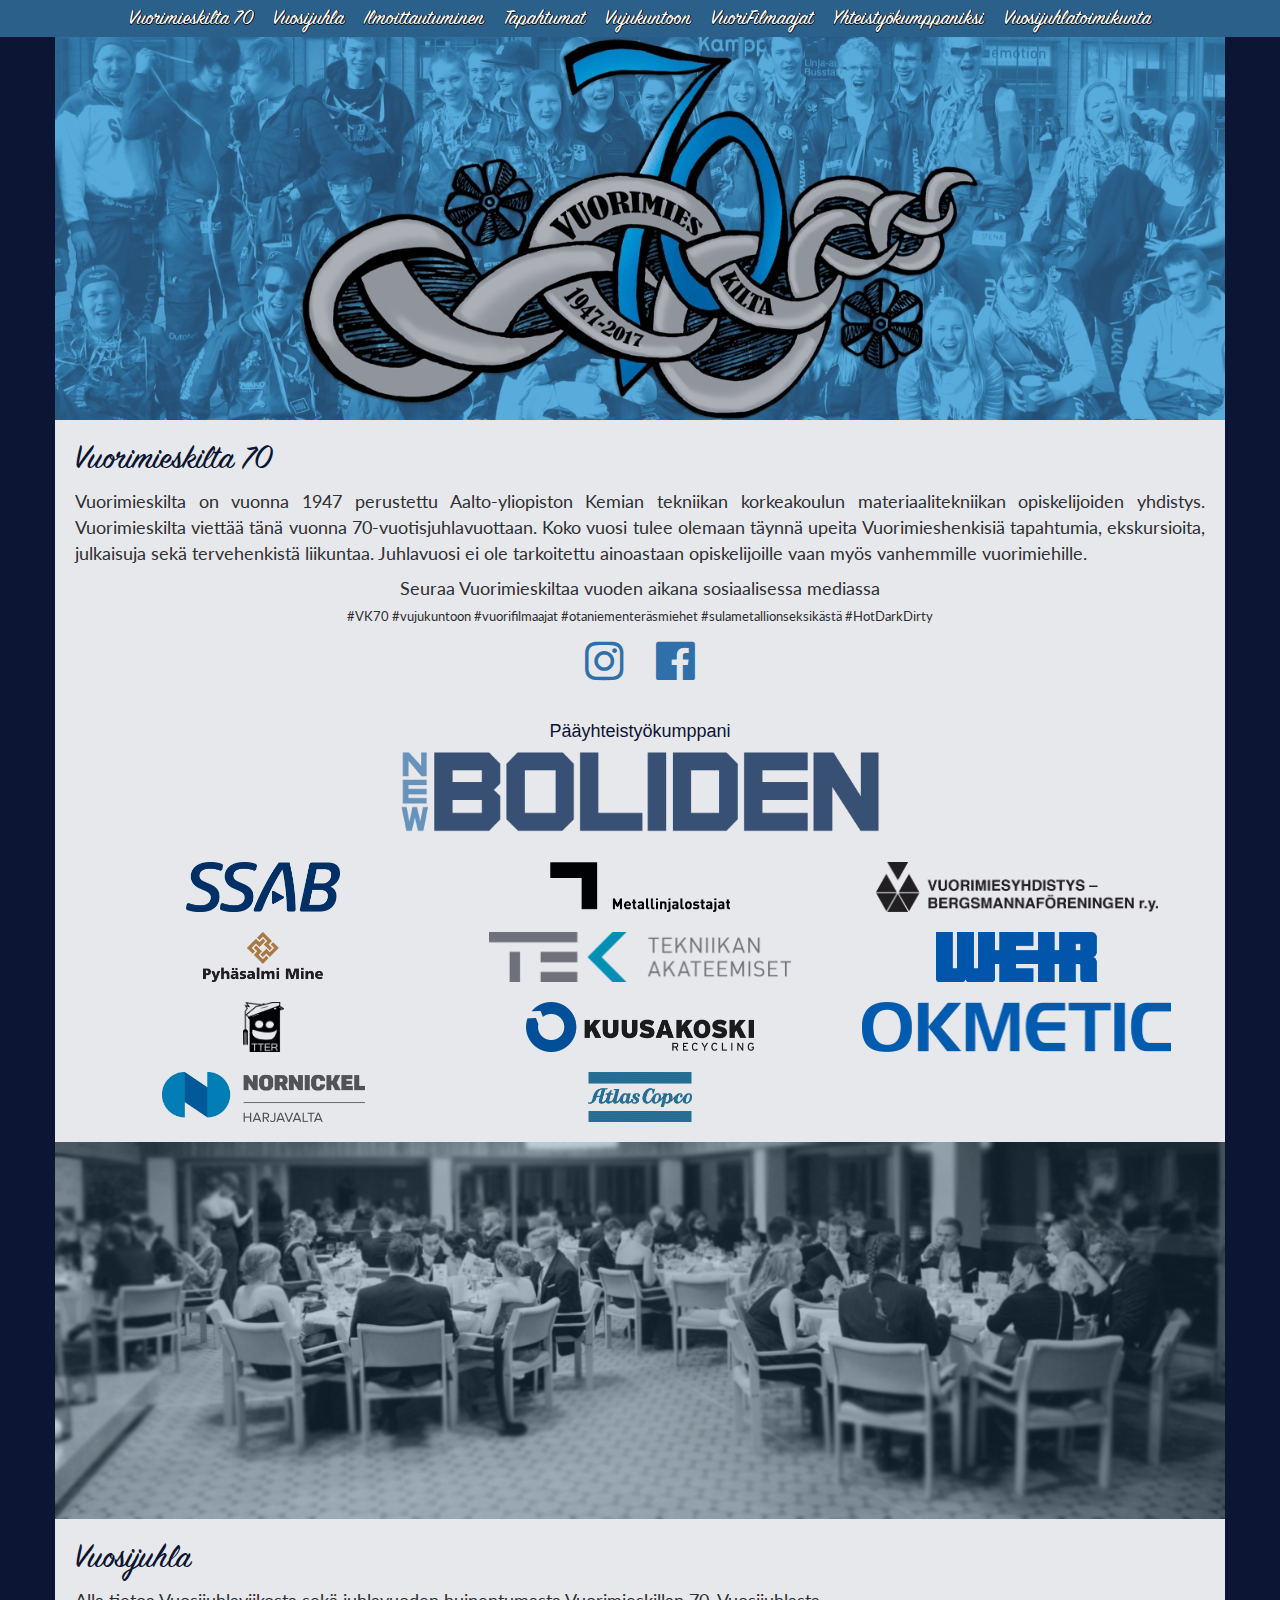
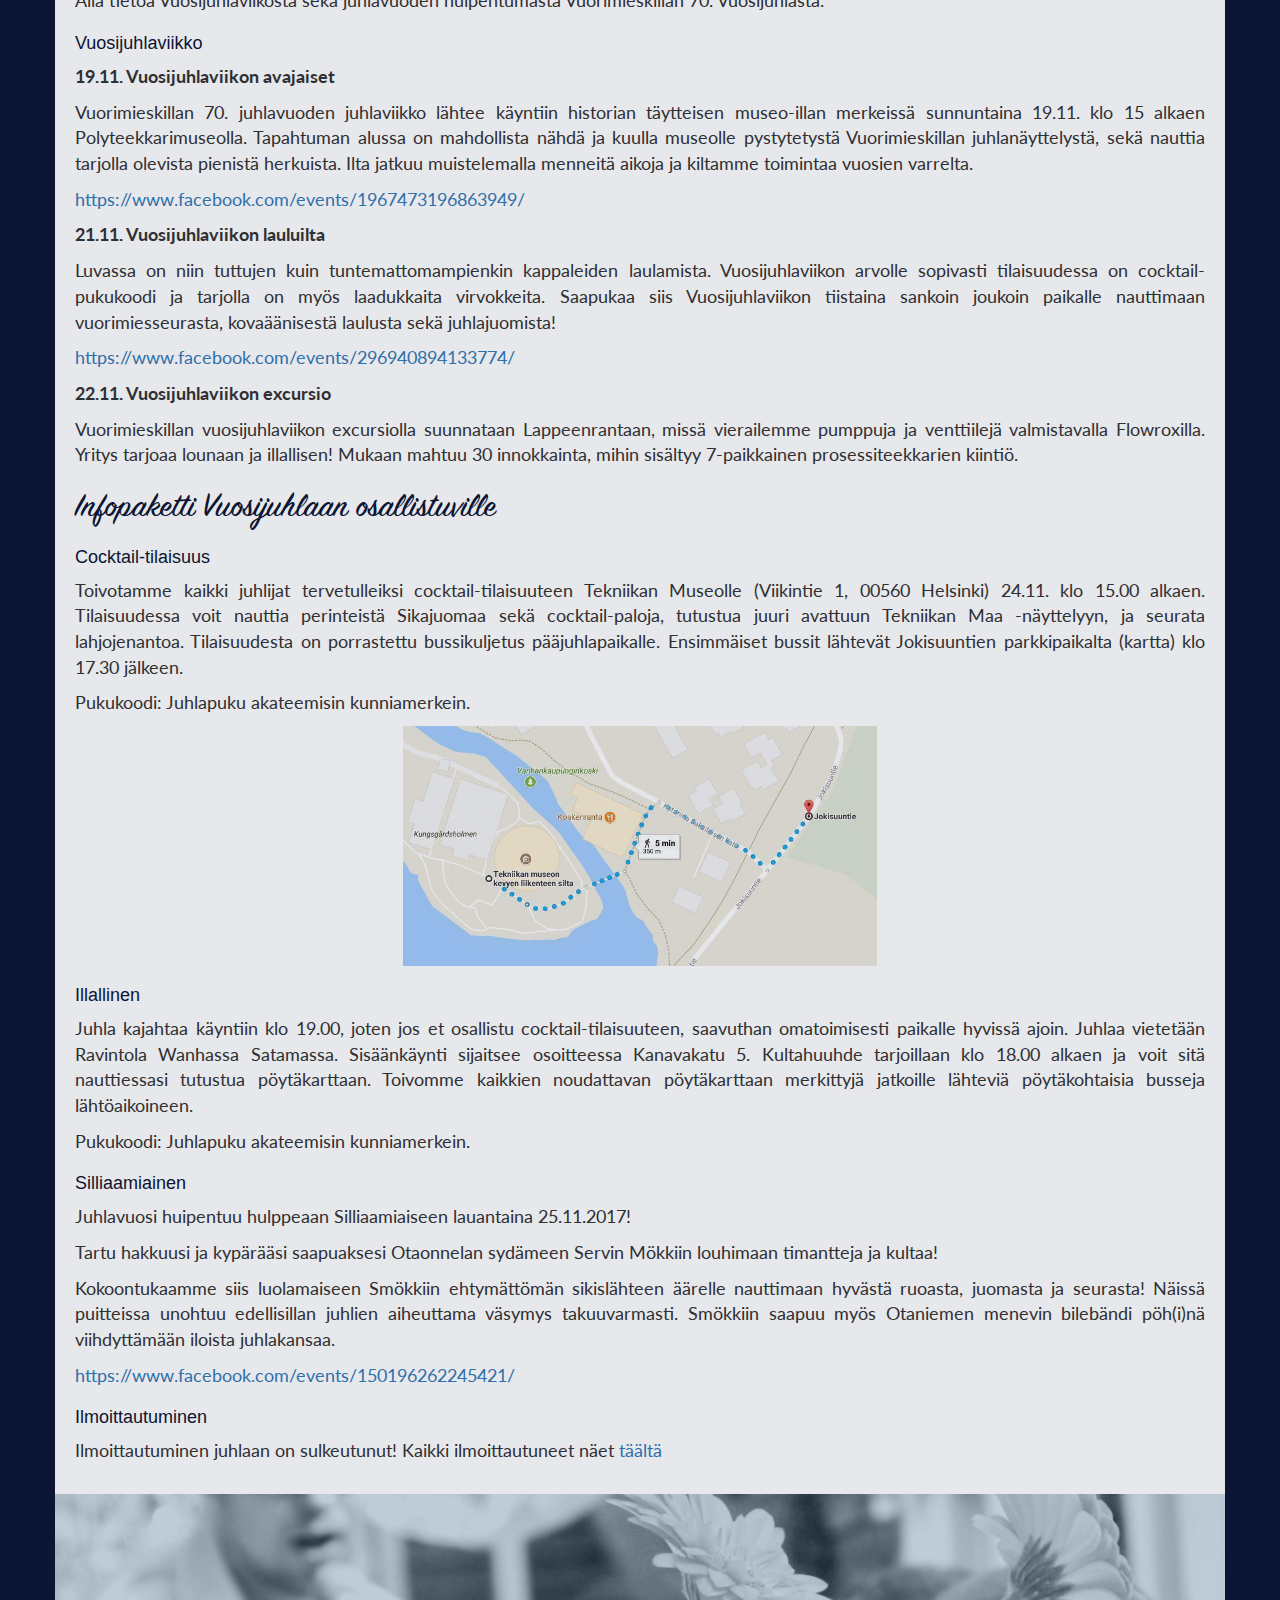
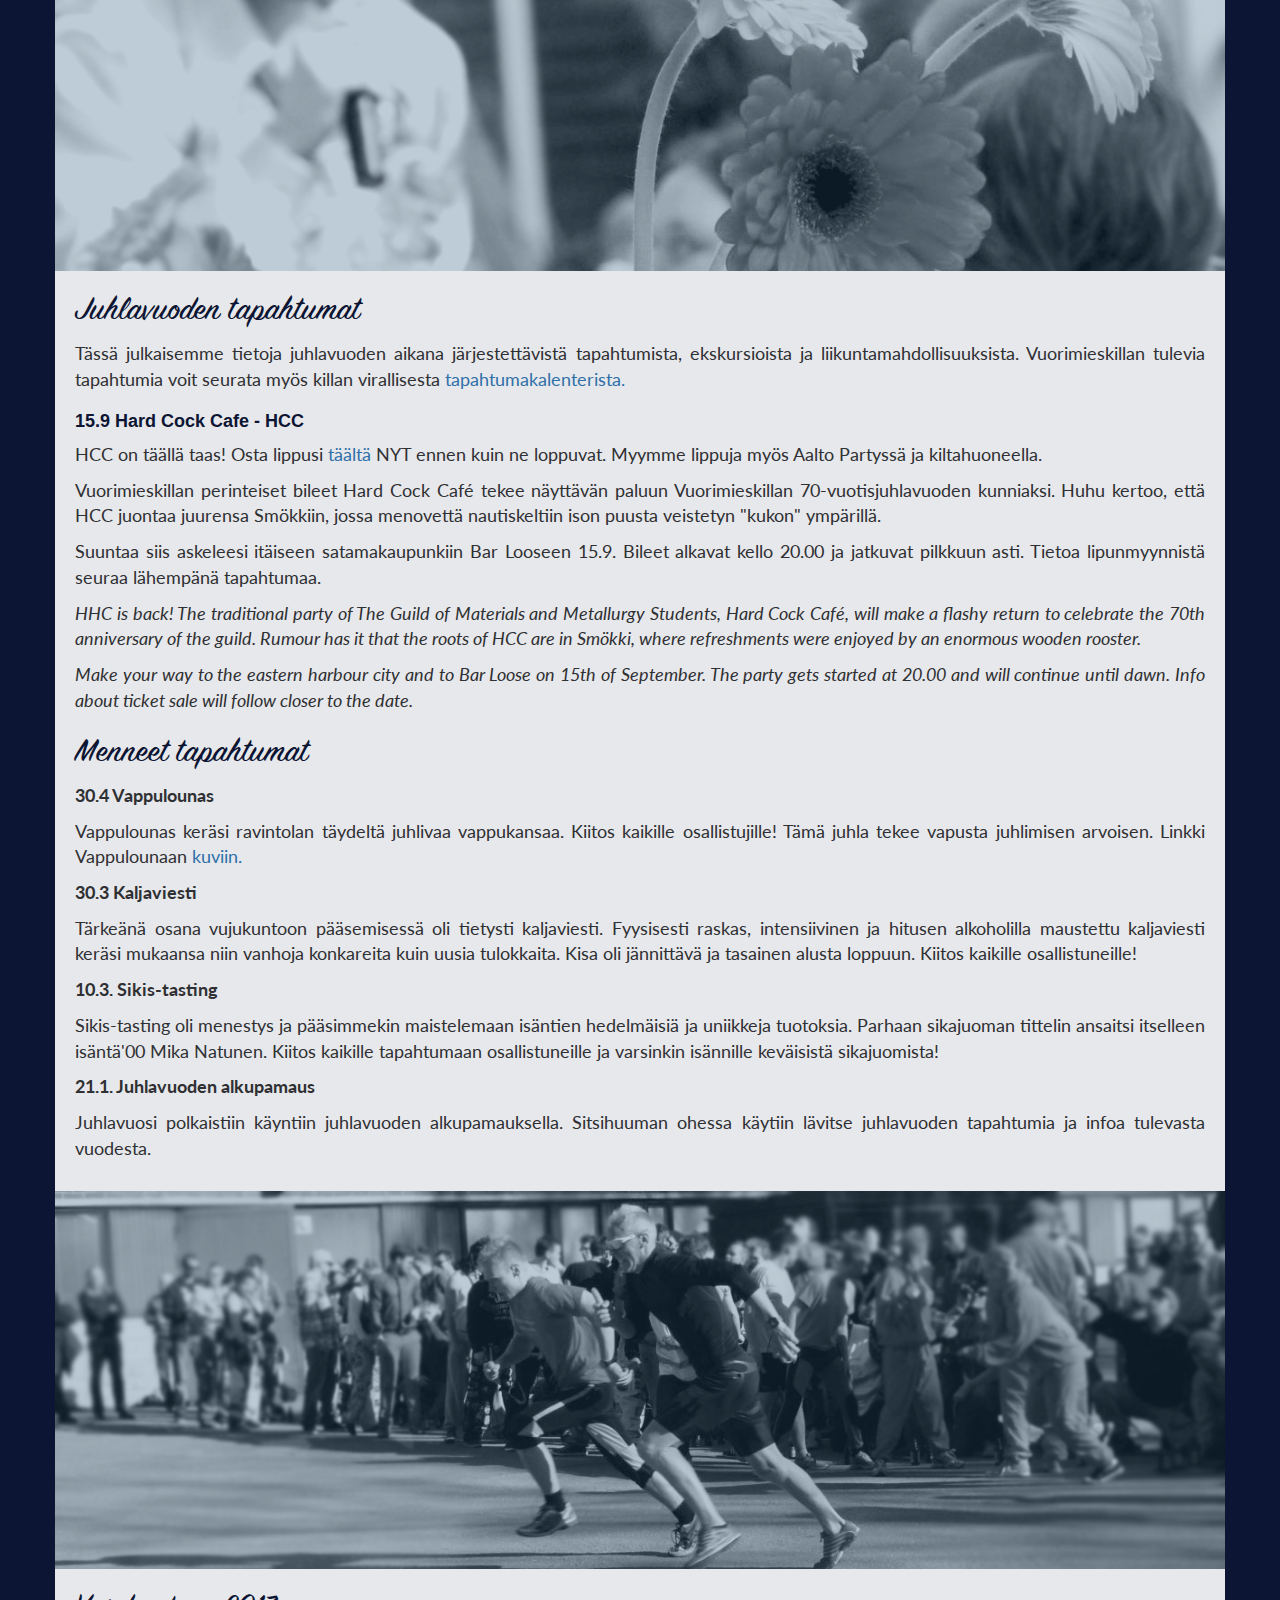
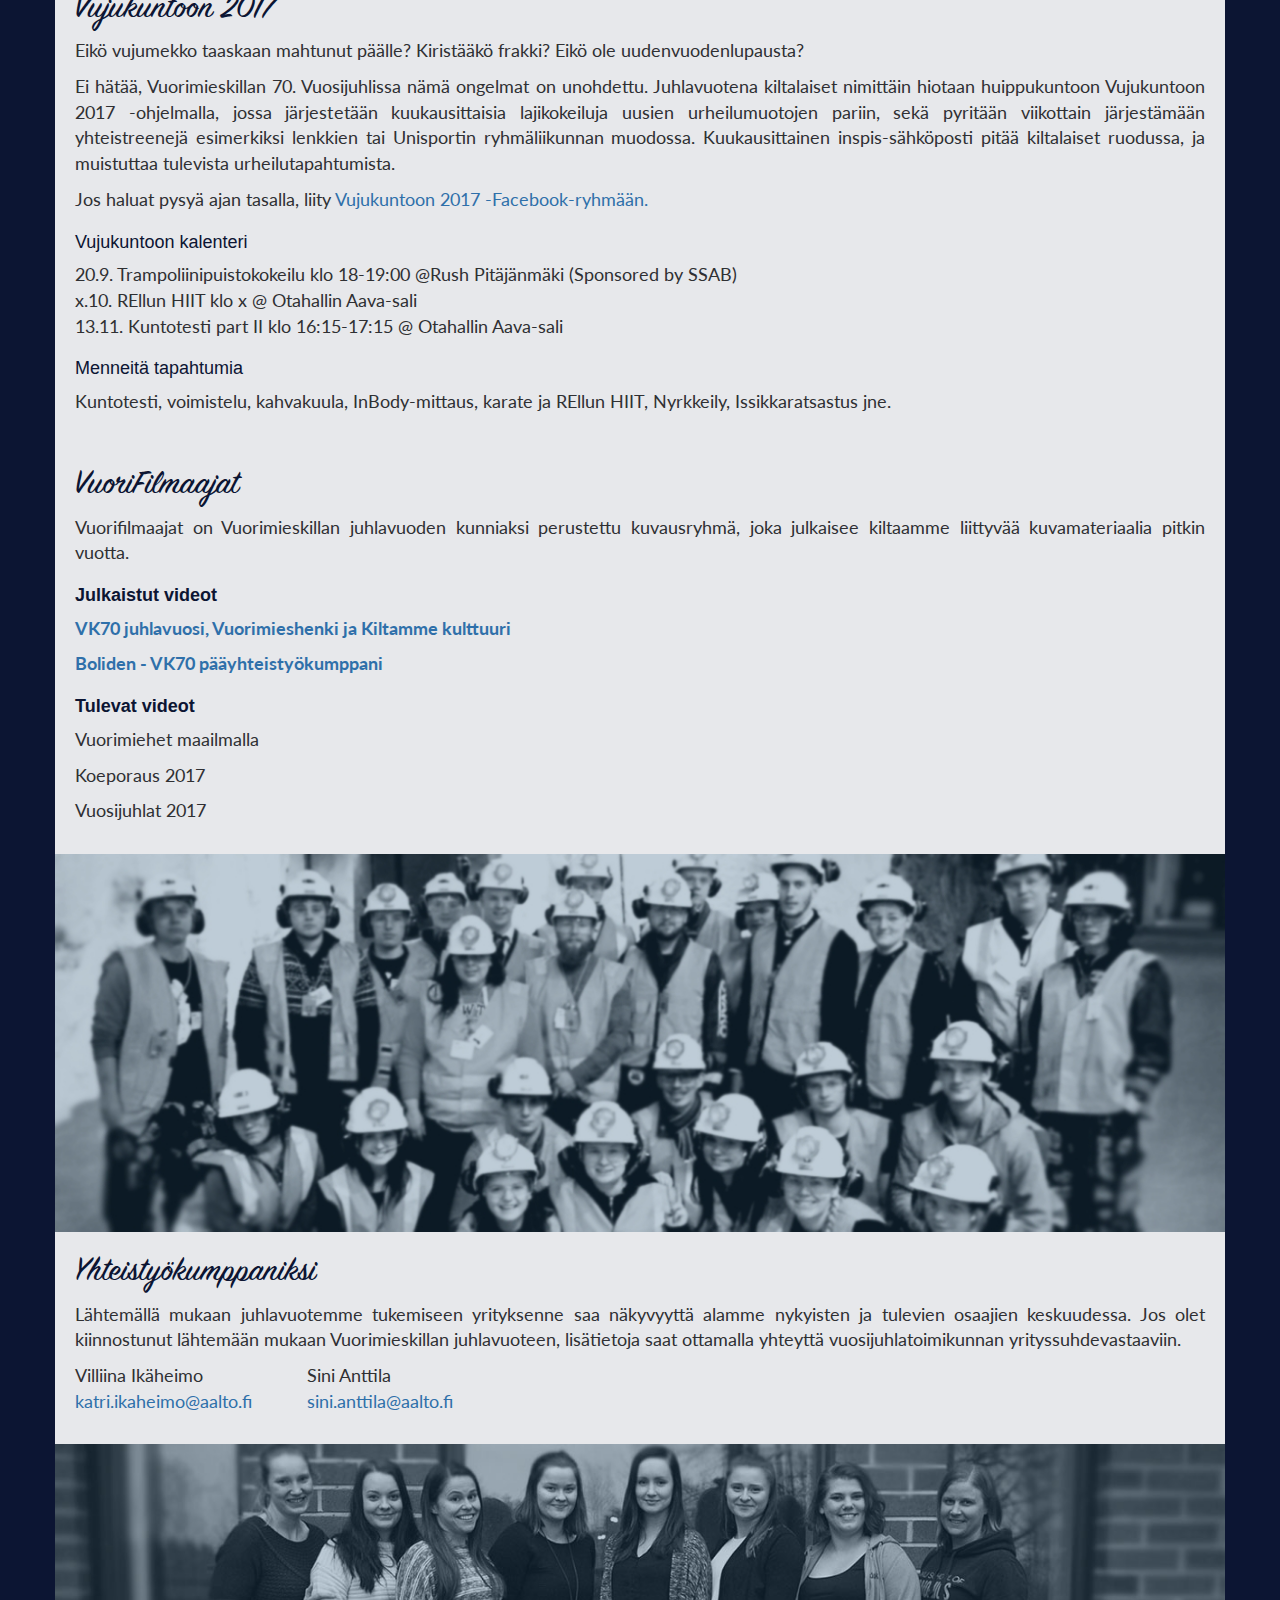
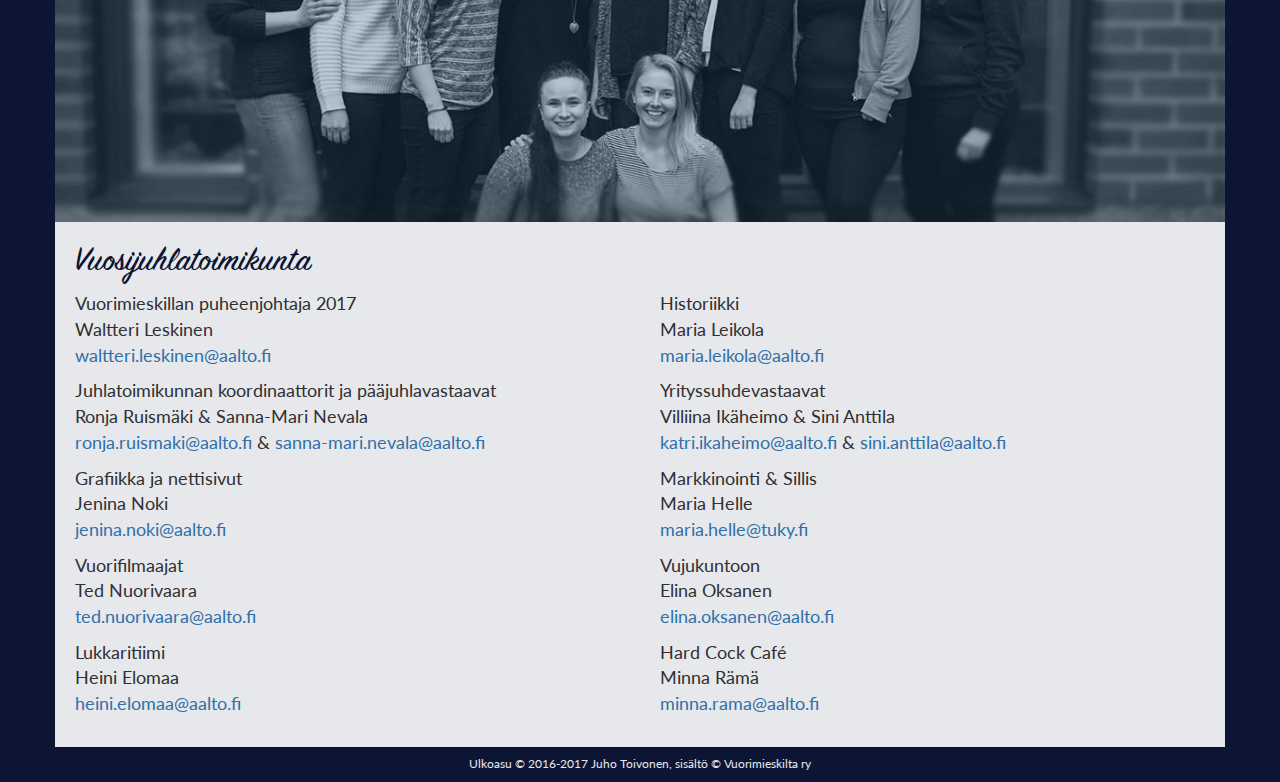
<file: index.html>
<!DOCTYPE html>
<html>
<head>
<meta charset="UTF-8">
<link rel="stylesheet" type="text/css" href="css/bootstrap.min.css">
<link rel="stylesheet" type="text/css" href="css/font-awesome.min.css">
<link rel="stylesheet" type="text/css" href="css/style.css">
<meta name="viewport" content="width=device-width, initial-scale=1, maximum-scale=1, user-scalable=no">
<link href="https://fonts.googleapis.com/css?family=Lato" rel="stylesheet">
<script src="scripts/jquery-3.1.1.min.js"></script>
<script src="scripts/bootstrap.min.js"></script>
<script>
var shiftWindow = function() { scrollBy(0, -37) };
if (location.hash) shiftWindow();
window.addEventListener("hashchange", shiftWindow);
</script>
<script>
$(document).on('click','.navbar-collapse.in',function(e) {
    if( $(e.target).is('a') && $(e.target).attr('class') != 'dropdown-toggle' ) {
        $(this).collapse('hide');
    }
});
</script>
</head>
<body>
 <nav class="navbar navbar-default navbar-fixed-top navbar-custom">
      <div class="container">
          <!-- Brand and toggle get grouped for better mobile display -->
          <div class="navbar-header page-scroll ">
              <button type="button" class="navbar-toggle" data-toggle="collapse" data-target="#bs-example-navbar-collapse-1">
                  <span class="sr-only">Toggle navigation</span>
                  <span class="icon-bar"></span>
                  <span class="icon-bar"></span>
                  <span class="icon-bar"></span>
              </button>
              <!--<a class="navbar-brand page-scroll" id="logo" href="#page-top">Prodeko50</a>-->
          </div>

          <!-- Collect the nav links, forms, and other content for toggling -->
          <div class="collapse navbar-collapse" id="bs-example-navbar-collapse-1">
              <ul class="nav navbar-nav">
                  <li class="hidden active">
                      <a href="#page-top"></a>
                  </li>
                  <li>
                      <a class="page-scroll" id="link-vuorimieskilta70" href="#vuorimieskilta70">Vuorimieskilta 70</a>
                  </li>
                  <li>
                      <a class="page-scroll" id="link-vuosijuhla" href="#vuosijuhla">Vuosijuhla</a>
                  </li>
                  <li>
                      <a class="page-scroll" id="link-ilmoittautuminen" href="ilmoittautuminen">Ilmoittautuminen</a>
                  </li>
                  <li>
                      <a class="page-scroll" id="link-juhlavuoden-tapahtumat" href="#tapahtumat">Tapahtumat</a>
                  </li>
                  <li>
                      <a class="page-scroll" id="link-vujukuntoon" href="#vujukuntoon">Vujukuntoon</a>
                  </li>
                   <li>
                      <a class="page-scroll" id="link-vuorifilmaajat" href="#vuorifilmaajat">VuoriFilmaajat</a>
                  </li>
                  <li>
                      <a class="page-scroll" id="link-yhteistyo" href="#yhteistyo">Yhteistyökumppaniksi</a>
                  </li>
                  <li>
                      <a class="page-scroll" id="link-yhteistyo" href="#vuosijuhlatoimikunta">Vuosijuhlatoimikunta</a>
                  </li>
              </ul>
          </div>
          <!-- /.navbar-collapse -->
      </div>
      <!-- /.container-fluid -->
  </nav>
<div class="container">
  <div class="row">
    <img class="logo center-block" src="vk-logo.png"/>
   </div>
</div>
<div class="container" >
  <div class="row bg-lighter" id="vuorimieskilta70">
    <h2 >Vuorimieskilta 70</h2>
    <p>Vuorimieskilta on vuonna 1947 perustettu Aalto-yliopiston Kemian tekniikan korkeakoulun materiaalitekniikan opiskelijoiden yhdistys. Vuorimieskilta viettää tänä vuonna 70-vuotisjuhlavuottaan. Koko vuosi tulee olemaan täynnä upeita Vuorimieshenkisiä tapahtumia, ekskursioita, julkaisuja sekä tervehenkistä liikuntaa. Juhlavuosi ei ole tarkoitettu ainoastaan opiskelijoille vaan myös vanhemmille vuorimiehille.</p>
    <p class="text-center">Seuraa Vuorimieskiltaa vuoden aikana sosiaalisessa mediassa <br><span style="font-size: 0.7em">#VK70 #vujukuntoon #vuorifilmaajat #otaniementeräsmiehet #sulametallionseksikästä #HotDarkDirty</span><br>
    <a href="https://www.instagram.com/vuorimieskilta/"><span class="icon">
    <i class="fa fa-instagram" aria-hidden="true"></i>
</span></a><a href="https://www.facebook.com/vuorimieskilta/"><span class="icon"><i class="fa fa-facebook-official" aria-hidden="true"></i></span></a></p>
    <h4 class="text-center" style="padding-top: 10px">Pääyhteistyökumppani</h4>
    <div class="sponsors">
      <div class="sponsor col-xs-12 col-sm-12 col-md-12 main-sponsor">
        <img class="sponsor-img col-center-block" src="Boliden.svg.png"/>
      </div>

      <div class="sponsor col-xs-6 col-sm-6 col-md-4">
        <img class="sponsor-img col-center-block" src="SSAB_Logotype_blue_w1200px_RGB.png"/>
      </div>

      <div class="sponsor col-xs-6 col-sm-6 col-md-4">
        <img class="sponsor-img col-center-block" src="Metallinjalostajat.png"/>
      </div>

      <div class="sponsor col-xs-6 col-sm-6 col-md-4">
        <img class="sponsor-img col-center-block" src="Vuorimiesyhdistys.png"/>

      </div>

      <div class="sponsor col-xs-6 col-sm-6 col-md-4">
        <img class="sponsor-img col-center-block" src="Pyhasalmi_Mine_logo_CMYK.png"/>
      </div>

      <div class="sponsor col-xs-6 col-sm-6 col-md-4">
        <img class="sponsor-img col-center-block" src="TekniikanAkateemiset_LogoRGB.png"/>
      </div>

      <div class="sponsor col-xs-6 col-sm-6 col-md-4">
        <img class="sponsor-img col-center-block" src="weir.png"/>
      </div>

      <div class="sponsor col-xs-6 col-sm-6 col-md-4">
        <img class="sponsor-img col-center-block" src="tter.png"/>
      </div>

      <div class="sponsor col-xs-6 col-sm-6 col-md-4">
        <img class="sponsor-img col-center-block" src="Kuusakoski.png"/>
      </div>

      <div class="sponsor col-xs-6 col-sm-6 col-md-4">
        <img class="sponsor-img col-center-block" src="okmetic.png"/>
      </div>

      <div class="sponsor col-xs-6 col-sm-6 col-md-4">
        <img class="sponsor-img col-center-block" src="Nornickel.png"/>
      </div>

      <div class="sponsor col-xs-6 col-sm-6 col-md-4">
        <img class="sponsor-img col-center-block" src="AtlasCopco.png"/>
      </div>

    </div>

  </div>
  <div class="row pic">
    <img class="logo center-block" src="vk-vujut.png"/>
  </div>

  <div class="row bg-light text-row" id="vuosijuhla">
    <h2>Vuosijuhla</h2>
    <p>Alla tietoa Vuosijuhlaviikosta sekä juhlavuoden huipentumasta Vuorimieskillan 70. Vuosijuhlasta.</p>
    <h3>Vuosijuhlaviikko</h3>
    <p><strong>19.11. Vuosijuhlaviikon avajaiset</strong></p>
    <p>Vuorimieskillan 70. juhlavuoden juhlaviikko lähtee käyntiin historian täytteisen museo-illan merkeissä sunnuntaina 19.11. klo 15 alkaen Polyteekkarimuseolla. Tapahtuman alussa on mahdollista nähdä ja kuulla museolle pystytetystä Vuorimieskillan juhlanäyttelystä, sekä nauttia tarjolla olevista pienistä herkuista. Ilta jatkuu muistelemalla menneitä aikoja ja kiltamme toimintaa vuosien varrelta.</p>
    <p><a href="https://www.facebook.com/events/1967473196863949/">https://www.facebook.com/events/1967473196863949/</a></p>
    <p><strong>21.11. Vuosijuhlaviikon lauluilta</strong></p>
    <p>Luvassa on niin tuttujen kuin tuntemattomampienkin kappaleiden laulamista. Vuosijuhlaviikon arvolle sopivasti tilaisuudessa on cocktail-pukukoodi ja tarjolla on myös laadukkaita virvokkeita. Saapukaa siis Vuosijuhlaviikon tiistaina sankoin joukoin paikalle nauttimaan vuorimiesseurasta, kovaäänisestä laulusta sekä juhlajuomista!</p>
    <p><a href="https://www.facebook.com/events/296940894133774/">https://www.facebook.com/events/296940894133774/</a></p>
    <p><strong>22.11. Vuosijuhlaviikon excursio</strong></p>
    <p>Vuorimieskillan vuosijuhlaviikon excursiolla suunnataan Lappeenrantaan, missä vierailemme pumppuja ja venttiilejä valmistavalla Flowroxilla. Yritys tarjoaa lounaan ja illallisen! Mukaan mahtuu 30 innokkainta, mihin sisältyy 7-paikkainen prosessiteekkarien kiintiö.</p>
    <h2>Infopaketti Vuosijuhlaan osallistuville</h2>
    <h3>Cocktail-tilaisuus</h3>
    <p>Toivotamme kaikki juhlijat tervetulleiksi cocktail-tilaisuuteen Tekniikan Museolle (Viikintie 1, 00560 Helsinki) 24.11. klo 15.00 alkaen. Tilaisuudessa voit nauttia perinteistä Sikajuomaa sekä cocktail-paloja, tutustua juuri avattuun Tekniikan Maa -näyttelyyn, ja seurata lahjojenantoa. Tilaisuudesta on porrastettu bussikuljetus pääjuhlapaikalle. Ensimmäiset bussit lähtevät Jokisuuntien parkkipaikalta (kartta) klo 17.30 jälkeen.</p>
    <p>Pukukoodi: Juhlapuku akateemisin kunniamerkein.</p>
    <a href="kartta.jpg"><img class="logo center-block" style="height: 240px;" src="kartta.jpg"/></a>
    <h3>Illallinen</h3>
    <p>Juhla kajahtaa käyntiin klo 19.00, joten jos et osallistu cocktail-tilaisuuteen, saavuthan omatoimisesti paikalle hyvissä ajoin. Juhlaa vietetään Ravintola Wanhassa Satamassa. Sisäänkäynti sijaitsee osoitteessa Kanavakatu 5. Kultahuuhde tarjoillaan klo 18.00 alkaen ja voit sitä nauttiessasi tutustua pöytäkarttaan. Toivomme kaikkien noudattavan pöytäkarttaan merkittyjä jatkoille lähteviä pöytäkohtaisia busseja lähtöaikoineen.</p>
    <p>Pukukoodi: Juhlapuku akateemisin kunniamerkein.</p>
    <h3>Silliaamiainen</h3>
    <p>Juhlavuosi huipentuu hulppeaan Silliaamiaiseen lauantaina 25.11.2017!</p>
    <p>Tartu hakkuusi ja kypärääsi saapuaksesi Otaonnelan sydämeen Servin Mökkiin louhimaan timantteja ja kultaa!</p>
    <p>Kokoontukaamme siis luolamaiseen Smökkiin ehtymättömän sikislähteen äärelle nauttimaan hyvästä ruoasta, juomasta ja seurasta! Näissä puitteissa unohtuu edellisillan juhlien aiheuttama väsymys takuuvarmasti. Smökkiin saapuu myös Otaniemen menevin bilebändi pöh(i)nä viihdyttämään iloista juhlakansaa.</p>
    <p><a href="https://www.facebook.com/events/150196262245421/">https://www.facebook.com/events/150196262245421/</a></p>
    <h3>Ilmoittautuminen</h3>
    <p>Ilmoittautuminen juhlaan on sulkeutunut! Kaikki ilmoittautuneet näet <a href="http://vk70.fi/ilmoittautuminen">täältä</a></p>
  </div>

  <div class="row pic">
    <img class="logo center-block" src="vk-muuttapahtumat.png"/>
  </div>

  <div class="row bg-light text-row" id="tapahtumat">
    <h2>Juhlavuoden tapahtumat</h2>
    <p>Tässä julkaisemme tietoja juhlavuoden aikana järjestettävistä tapahtumista, ekskursioista ja liikuntamahdollisuuksista. Vuorimieskillan tulevia tapahtumia voit seurata myös killan virallisesta <a href="http://vk.ayy.fi/?page=kalenteri">tapahtumakalenterista.</a></p>
      <h3><b>15.9 Hard Cock Cafe - HCC</b></h3>
      <p>HCC on täällä taas! Osta lippusi <a href="https://www.ticted.com/fi/events/4171">täältä</a> NYT ennen kuin ne loppuvat. Myymme lippuja myös Aalto Partyssä ja kiltahuoneella.</p>
      <p>Vuorimieskillan perinteiset bileet Hard Cock Café tekee näyttävän paluun Vuorimieskillan 70-vuotisjuhlavuoden kunniaksi. Huhu kertoo, että HCC juontaa juurensa Smökkiin, jossa menovettä nautiskeltiin ison puusta veistetyn "kukon" ympärillä.</p>
      <p>Suuntaa siis askeleesi itäiseen satamakaupunkiin Bar Looseen 15.9. Bileet alkavat kello 20.00 ja jatkuvat pilkkuun asti. Tietoa lipunmyynnistä seuraa lähempänä tapahtumaa.</p>
       <p><i>HHC is back! The traditional party of The Guild of Materials and Metallurgy Students, Hard Cock Café, will make a flashy return to celebrate the 70th anniversary of the guild. Rumour has it that the roots of HCC are in Smökki, where refreshments were enjoyed by an enormous wooden rooster.</i></p>
      <p><i>Make your way to the eastern harbour city and to Bar Loose on 15th of September. The party gets started at 20.00 and will continue until dawn. Info about ticket sale will follow closer to the date.</i></p>
      <h2>Menneet tapahtumat</h2>
      <p><b>30.4 Vappulounas</b></p>
    <p>Vappulounas keräsi ravintolan täydeltä juhlivaa vappukansaa. Kiitos kaikille osallistujille! Tämä juhla tekee vapusta juhlimisen arvoisen. Linkki Vappulounaan <a href="https://www.facebook.com/pg/vuorimieskilta/photos/?tab=album&album_id=1829805187341921">kuviin.</a></p>
      <p><b>30.3 Kaljaviesti</b></p>
    <p>Tärkeänä osana vujukuntoon pääsemisessä oli tietysti kaljaviesti. Fyysisesti raskas, intensiivinen ja hitusen alkoholilla maustettu kaljaviesti keräsi mukaansa niin vanhoja konkareita kuin uusia tulokkaita. Kisa oli jännittävä ja tasainen alusta loppuun. Kiitos kaikille osallistuneille!</p>
      <p><b>10.3. Sikis-tasting</b></p>
    <p>Sikis-tasting oli menestys ja pääsimmekin maistelemaan isäntien hedelmäisiä ja uniikkeja tuotoksia. Parhaan sikajuoman tittelin ansaitsi itselleen isäntä'00 Mika Natunen. Kiitos kaikille tapahtumaan osallistuneille ja varsinkin isännille keväisistä sikajuomista!</p>
      <p><b>21.1. Juhlavuoden alkupamaus</b></p>
    <p>Juhlavuosi polkaistiin käyntiin juhlavuoden alkupamauksella. Sitsihuuman ohessa käytiin lävitse juhlavuoden tapahtumia ja infoa tulevasta vuodesta.</p>
    </div>

  <div class="row pic">
    <img class="logo center-block" src="vk-juoksu.png"/>
  </div>

  <div class="row bg-lighter text-row" id="vujukuntoon">
    <h2>Vujukuntoon 2017</h2>
    <p>Eikö vujumekko taaskaan mahtunut päälle? Kiristääkö frakki? Eikö ole uudenvuodenlupausta?</p>
    <p>Ei hätää, Vuorimieskillan 70. Vuosijuhlissa nämä ongelmat on unohdettu. Juhlavuotena kiltalaiset nimittäin hiotaan huippukuntoon Vujukuntoon 2017 -ohjelmalla, jossa järjestetään kuukausittaisia lajikokeiluja uusien urheilumuotojen pariin, sekä pyritään viikottain järjestämään yhteistreenejä esimerkiksi lenkkien tai Unisportin ryhmäliikunnan muodossa. Kuukausittainen inspis-sähköposti pitää kiltalaiset ruodussa, ja muistuttaa tulevista urheilutapahtumista.</p>
    <p>Jos haluat pysyä ajan tasalla, liity <a href="https://www.facebook.com/groups/162457134228262/">Vujukuntoon 2017 -Facebook-ryhmään.</a></p>

    <h3>Vujukuntoon kalenteri</h3>
    <p>20.9. Trampoliinipuistokokeilu klo 18-19:00 @Rush Pitäjänmäki (Sponsored by SSAB)<br/>
    x.10. REllun HIIT klo x @ Otahallin Aava-sali<br/>
    13.11. Kuntotesti part II klo 16:15-17:15 @ Otahallin Aava-sali</p>

    <h3>Menneitä tapahtumia</h3>
    <p>Kuntotesti, voimistelu, kahvakuula, InBody-mittaus, karate ja REllun HIIT, Nyrkkeily, Issikkaratsastus jne.<br/>
    </p>
  </div>

     <div class="row bg-lighter text-row" id="vuorifilmaajat">
    <h2>VuoriFilmaajat</h2>
    <p>Vuorifilmaajat on Vuorimieskillan juhlavuoden kunniaksi perustettu kuvausryhmä, joka julkaisee kiltaamme liittyvää kuvamateriaalia pitkin vuotta.</p>
    <h3><b>Julkaistut videot</b></h3>
    <p><b><a href="https://www.youtube.com/watch?v=vFUuyV9-GC4">VK70 juhlavuosi, Vuorimieshenki ja Kiltamme kulttuuri</a></b></p>
    <p><b><a href="https://www.youtube.com/watch?v=EU0h-MIkv9Q">Boliden - VK70 pääyhteistyökumppani</a></b></p>
    <h3><b>Tulevat videot</b></h3>
         <p>Vuorimiehet maailmalla</p>
         <p>Koeporaus 2017</p>
         <p>Vuosijuhlat 2017</p>
  </div>
  <div class="row pic">
    <img class="logo center-block" src="vk-yhteistyö.png"/>
  </div>

  <div class="row bg-light text-row" id="yhteistyo">
    <h2>Yhteistyökumppaniksi</h2>
    <p>Lähtemällä mukaan juhlavuotemme tukemiseen yrityksenne saa näkyvyyttä alamme nykyisten ja tulevien osaajien keskuudessa. Jos olet kiinnostunut lähtemään mukaan Vuorimieskillan juhlavuoteen, lisätietoja saat ottamalla yhteyttä vuosijuhlatoimikunnan yrityssuhdevastaaviin.</p>
    <div class="center-block">
    <div class="text-box">
      <p>Villiina Ikäheimo<br/>
      <a href="mailto:katri.ikaheimo@aalto.fi">katri.ikaheimo@aalto.fi</a></p>
    </div>
    <div class="text-box">
      <p>Sini Anttila<br/>
      <a href="mailto:sini.anttila@aalto.fi">sini.anttila@aalto.fi</a></p>
    </div>
    </div>

  </div>

  <div class="row pic">
    <img class="logo center-block" src="vk-vuosijuhlatoimikunta.jpg"/>
  </div>

  <div class="row bg-light text-row" id="vuosijuhlatoimikunta">
    <h2>Vuosijuhlatoimikunta</h2>

    <div class="col-md-6">
      <p>Vuorimieskillan puheenjohtaja 2017<br/>
      Waltteri Leskinen<br/>
      <a href="mailto:waltteri.leskinen@aalto.fi">waltteri.leskinen@aalto.fi</a></p>
    </div>
    <div class="col-md-6">
      <p>Historiikki<br/>
      Maria Leikola<br/>
      <a href="mailto:maria.leikola@aalto.fi">maria.leikola@aalto.fi</a></p>
    </div>
    <div class="col-md-6 text-fix">
      <p>Juhlatoimikunnan koordinaattorit ja pääjuhlavastaavat<br/>
      Ronja Ruismäki & Sanna-Mari Nevala<br/>
      <a href="mailto:ronja.ruismaki@aalto.fi">ronja.ruismaki@aalto.fi</a> & <a href="mailto:sanna-mari.nevala@aalto.fi">sanna-mari.nevala@aalto.fi</a></p>
    </div>
    <div class="col-md-6">
      <p>Yrityssuhdevastaavat<br/>
      Villiina Ikäheimo & Sini Anttila<br/>
      <a href="mailto:katri.ikaheimo@aalto.fi">katri.ikaheimo@aalto.fi</a> & <a href="mailto:sini.anttila@aalto.fi">sini.anttila@aalto.fi</a></p>
    </div>
    <div class="col-md-6">
      <p>Grafiikka ja nettisivut<br/>
      Jenina Noki<br/>
      <a href="mailto:jenina.noki@aalto.fi">jenina.noki@aalto.fi</a></p>
    </div>
    <div class="col-md-6">
      <p>Markkinointi & Sillis<br/>
      Maria Helle<br/>
      <a href="mailto:maria.helle@tuky.fi">maria.helle@tuky.fi</a></p>
    </div>
    <div class="col-md-6">
      <p>Vuorifilmaajat<br/>
      Ted Nuorivaara<br/>
      <a href="mailto:ted.nuorivaara@aalto.fi">ted.nuorivaara@aalto.fi</a></p>
    </div>
    <div class="col-md-6">
      <p>Vujukuntoon<br/>
      Elina Oksanen<br/>
      <a href="mailto:elina.oksanen@aalto.fi">elina.oksanen@aalto.fi</a></p>
    </div>
    <div class="col-md-6">
      <p>Lukkaritiimi<br/>
      Heini Elomaa<br/>
      <a href="mailto:heini.elomaa@aalto.fi">heini.elomaa@aalto.fi</a></p>
    </div>
    <div class="col-md-6">
      <p>Hard Cock Café<br/>
      Minna Rämä<br/>
      <a href="mailto:minna.rama@aalto.fi">minna.rama@aalto.fi</a></p>
    </div>

  </div>

</div>
<footer class="container footer">
  <div class="row">
    <p class="text-center">Ulkoasu © 2016-2017 Juho Toivonen, sisältö © Vuorimieskilta ry</p>
  </div>
</footer>
</body>
</html>
</file>
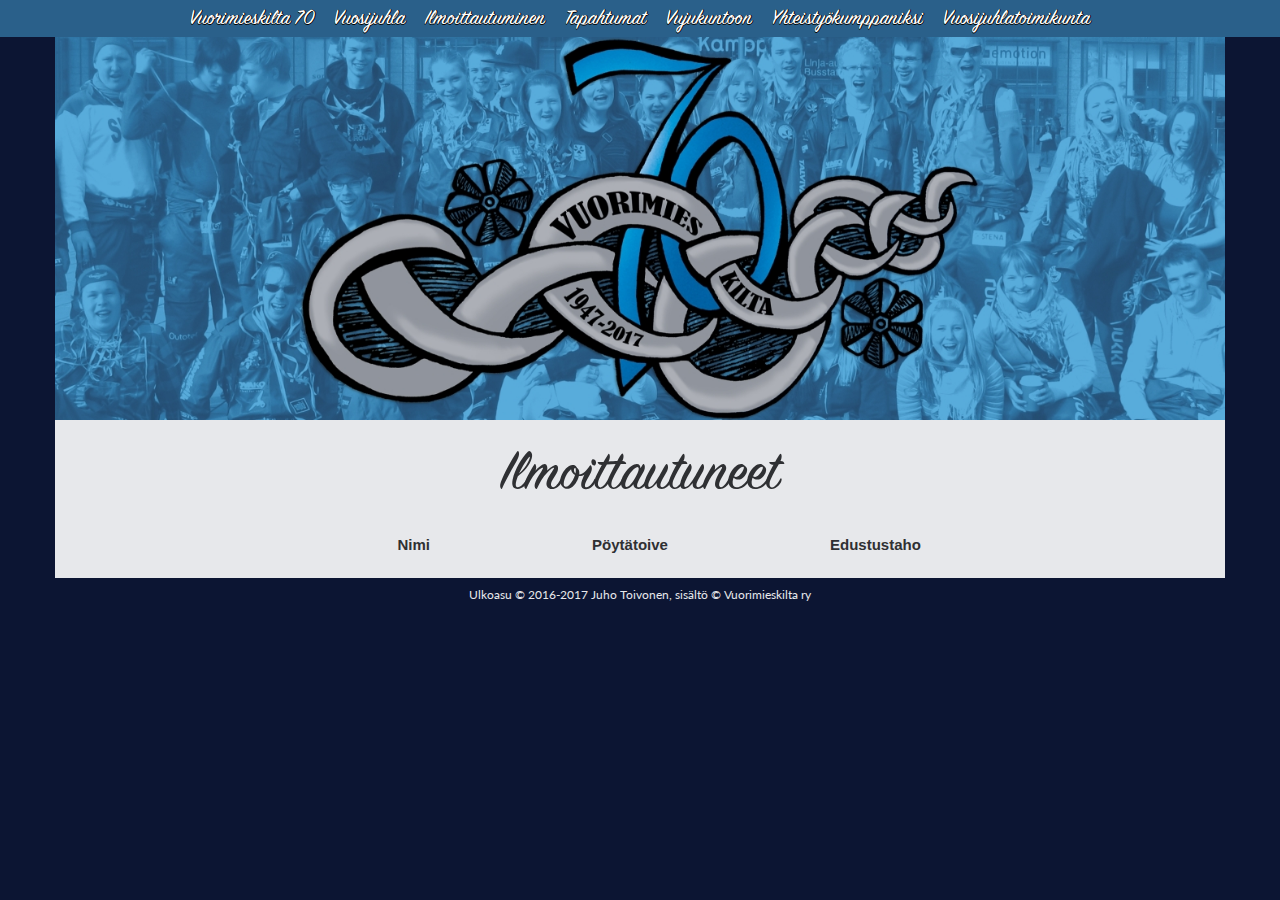
<file: testi-ilmoittautuneet.html>
<!DOCTYPE html>
<html>
<head>
<meta charset="UTF-8">
<link rel="stylesheet" type="text/css" href="css/bootstrap.min.css">
<link rel="stylesheet" type="text/css" href="css/font-awesome.min.css">
<link rel="stylesheet" type="text/css" href="css/style.css">
<link rel="stylesheet" type="text/css" href="css/sss.css">
<meta name="viewport" content="width=device-width, initial-scale=1, maximum-scale=1, user-scalable=no">
<link href="https://fonts.googleapis.com/css?family=Lato" rel="stylesheet">
<script src="scripts/jquery-3.1.1.min.js"></script>
<script src="scripts/bootstrap.min.js"></script>
<script>
var shiftWindow = function() { scrollBy(0, -37) };
if (location.hash) shiftWindow();
window.addEventListener("hashchange", shiftWindow);
</script>
<script>
$(document).on('click','.navbar-collapse.in',function(e) {
    if( $(e.target).is('a') && $(e.target).attr('class') != 'dropdown-toggle' ) {
        $(this).collapse('hide');
    }
});
</script>
</head>
<body>
 <nav class="navbar navbar-default navbar-fixed-top navbar-custom">
      <div class="container">
          <!-- Brand and toggle get grouped for better mobile display -->
          <div class="navbar-header page-scroll ">
              <button type="button" class="navbar-toggle" data-toggle="collapse" data-target="#bs-example-navbar-collapse-1">
                  <span class="sr-only">Toggle navigation</span>
                  <span class="icon-bar"></span>
                  <span class="icon-bar"></span>
                  <span class="icon-bar"></span>
              </button>
              <!--<a class="navbar-brand page-scroll" id="logo" href="#page-top">Prodeko50</a>-->
          </div>

          <!-- Collect the nav links, forms, and other content for toggling -->
          <div class="collapse navbar-collapse" id="bs-example-navbar-collapse-1">
              <ul class="nav navbar-nav">
                  <li class="hidden active">
                      <a href="#page-top"></a>
                  </li>
                  <li>
                      <a class="page-scroll" id="link-vuorimieskilta70" href="/#vuorimieskilta70">Vuorimieskilta 70</a>
                  </li>
                  <li>
                      <a class="page-scroll" id="link-paajuhla" href="/#paajuhla">Vuosijuhla</a>
                  </li>

                  <li>
                      <a class="page-scroll" id="link-ilmoittautuminen" href="ilmoittautuminen">Ilmoittautuminen</a>
                  </li>
                  <li>
                      <a class="page-scroll" id="link-juhlavuoden-tapahtumat" href="/#tapahtumat">Tapahtumat</a>
                  </li>
                  <li>
                      <a class="page-scroll" id="link-vujukuntoon" href="/#vujukuntoon">Vujukuntoon</a>
                  </li>
                  <li>
                      <a class="page-scroll" id="link-yhteistyo" href="/#yhteistyo">Yhteistyökumppaniksi</a>
                  </li>
                  <li>
                      <a class="page-scroll" id="link-yhteistyo" href="/#vuosijuhlatoimikunta">Vuosijuhlatoimikunta</a>
                  </li>
              </ul>
          </div>
          <!-- /.navbar-collapse -->
      </div>
      <!-- /.container-fluid -->
  </nav>
<div class="container">
  <div class="row">
    <img class="logo center-block" src="vk-logo.png"/>
   </div>
</div>

<div class="container signup bg-light">
  <h1 align="center">Ilmoittautuneet</h1>
<div id="fullTable">
  <table>
    <tr><th class="tHeader" style='text-align:right;vertical-align:middle'>Nimi</th><th class="tHeader" style='text-align:center;vertical-align:middle'>Pöytätoive</th><th class="tHeader" style='text-align:left;vertical-align:middle'>Edustustaho</th></tr>
  </table>
</div>
</div>
<footer class="container footer">
  <div class="row">
    <p class="text-center">Ulkoasu © 2016-2017 Juho Toivonen, sisältö © Vuorimieskilta ry</p>
  </div>
</footer>
<script type="text/javascript">
  $(document).ready(function () {
    $.getJSON("https://vk70.herokuapp.com/json",
    function (json) {
        var tr;
        var data = json.data
        for (var i = 0; i < data.length; i++) {
            tr = $('<tr/>');
            tr.append("<td style='text-align:right;vertical-align:middle'>" + data[i].name + "</td>");
            tr.append("<td style='text-align:center;vertical-align:middle'>" + data[i].tablewish + "</td>");
            tr.append("<td style='text-align:left;vertical-align:middle'>" + data[i].representative + "</td>");
            $('table').append(tr);
        }
    });
  });
</script>
</body>
</html>
</file>
<file: css/style.css>
@media all and (max-width: 360px) {
  body {
    font-size: 125%;
  }
}
@media all and (min-width: 360px) {
  body {
    font-size: 150%;
  }
}


@font-face {
  font-family: SignPainter;
  font-weight: normal;
  font-style: normal;
  src: url("../fonts/SignPainter.otf");
}

body {
  -webkit-background-size: cover;
  -moz-background-size: cover;
  -o-background-size: cover;
  background-size: cover;
  background-repeat: no-repeat;
  background-attachment: fixed;
  background-position: center;
  background-color: #0c1533;
}


h1, h2, .sponsor-headline {
  font-family: "SignPainter";
}

h1 {
  font-size: 4em;
  padding-bottom: 15px;
}

h2 {
  font-size: 2.4em;
  color: #0c1533;
}

h3 {
  font-size: 1.2em;
  color: #0c1533;
}

h4 {
  color: #0c1533;
  margin-top: 20px;
}

p {
  font-family: 'Lato', sans-serif;
  font-size: 1.2em;
}

table {
  table-layout: fixed;
}

th.tHeader {
  padding: 3px 20px 3px 0px;
}

.center {
  text-align:center;
}


.sub {
  margin-top: 30px;
  margin-bottom: 30px;
}


.logo {
  max-width: 100%;
  height: auto;
}

.icon {
  padding-left: 10px;
  padding-right: 10px;
  font-size: 2.5em;
}

body { padding-top: 37px; }

li a {
  font-size: 1.5em;
  font-family: "SignPainter";
}

p, h2, h3 {
  padding: 0px 20px;
}

.navbar-custom {
  background-color: #2a608a;
  border-color: #2a608a;
  border: 0;
}

.text-row {
  padding: 0 0 20px 0;
}

.bg-light {
  background: #ffffff;
  opacity: .90;
  /*background-color: #e2e2e2;*/
}

.bg-lighter {
  background: #ffffff;
  opacity: .90;
}

.navbar-custom .navbar-nav>li>a {
  color: white;
}

.navbar { min-height:37px; margin-bottom: 0px; }
.navbar .navbar-brand{ padding: 0 12px;font-size: 16px;line-height: 20px;height: 20px; }
.navbar .navbar-nav > li > a { padding: 5px 10px 0 10px; line-height: 27px; }
.navbar .navbar-toggle {  margin-top: 3px; margin-bottom: 0px; padding: 8px 9px; }
.navbar .navbar-form { margin-top: 2px; margin-bottom: 0px }
.navbar .navbar-collapse {border-color: #2a608a;}
.navbar-default .navbar-toggle:focus, .navbar-default .navbar-toggle:hover { background-color: #2a608a }
.navbar-toggle { border: 0 }
.navbar-default .navbar-toggle .icon-bar { background-color: white; }
.navbar-custom .navbar-nav>li>a { color: white; text-shadow: -0.5px 0 black, 0 0.5px black, 0.5px 0 black, 0 -0.5px black; }
.navbar .container { padding: 0; margin: 0; width: 100%; }

.navbar-collapse {
  text-align:center;
}
.navbar-nav {
    display:inline-block;
    float:none;
}

.sponsor {
  height: 70px;
}

.sponsor-img {
  max-height:100%;
  max-width:100%;
  margin: 0 20px;
  padding-bottom: 20px;
}

.main-sponsor {
  margin-bottom: 10px;
  height: 100px;
}

.sponsor-headline {
  font-size: 2em;
}

.col-center-block {
    float: none;
    display: block;
    margin: 0 auto;
}

.sponsors {
  padding: 0 20px;
}

.text-box {
    float: left;
    position: relative;
    min-height: 1px;
    padding-right: 15px;
}

div.col-md-6 {
  padding: 0 20px 0 0;
}

.text-fix {
  padding: 0 0 0 0 !important;
}

.signup {
  padding-bottom: 20px;
}

.ilmo {
  font-size: 1em;
}

div.hr {
  height: 15px;
  background-color: #2a608a;
}

form {
  padding-bottom: 30px;
}

div.hr hr {
  display: none;
}

footer.container.footer {
  width: 100%;
  background-color: #0c1533;
  color: #ffffff;
  opacity: .90;
}
footer > div {
  padding-top: 8px;
}
footer > div > p {
  font-size: 0.8em;
  padding: 0 0;
}

a {
  color: #337ab7
}

@media (min-width: 768px) {

  p {
    text-align: justify;
    justify-content: space-around;
  }

  div.col-md-6 > p {
    text-align: left;
  }

}

@media only screen and (max-width: 480px) {
  .pure-form label {
    display: inline-block;
  }
}
</file>
<file: css/sss.css>
/* General */

body {margin: 0px auto;}
a {color: #333;}
input:focus {outline: none;}

/* Table */

table {text-align: left; width: 100%}
th {padding: 10px 0px;}
td, text {padding: 3px 20px 3px 0px; font-size: 14px;}
.noMatches {margin-left: 20px; font-size: 11px; font-style: italic; visibility: hidden;}

/* Line Chart */

.axis {shape-rendering: crispEdges;}
.x.axis .minor, .y.axis .minor {stroke-opacity: .5;}
.x.axis {stroke-opacity: 1;}
.y.axis line, .y.axis path {fill: none; stroke: #acacac; stroke-width: 1;}
.bigg {-webkit-transition: all .2s ease-in-out; -webkit-transform: scale(2);}
path.chartLine {stroke: #333; stroke-width: 3; fill: none;}
div.tooltip {position: absolute; text-align: left; padding: 4px 8px; width: auto; font-size: 10px; height: auto; background: #fff; border: 0px; pointer-events: none;}
circle {fill: #e6e6e6;}

@media only screen and (-webkit-min-device-pixel-ratio: 2) and (min-width: 320px) and (max-width: 1024px) {}
</file>
